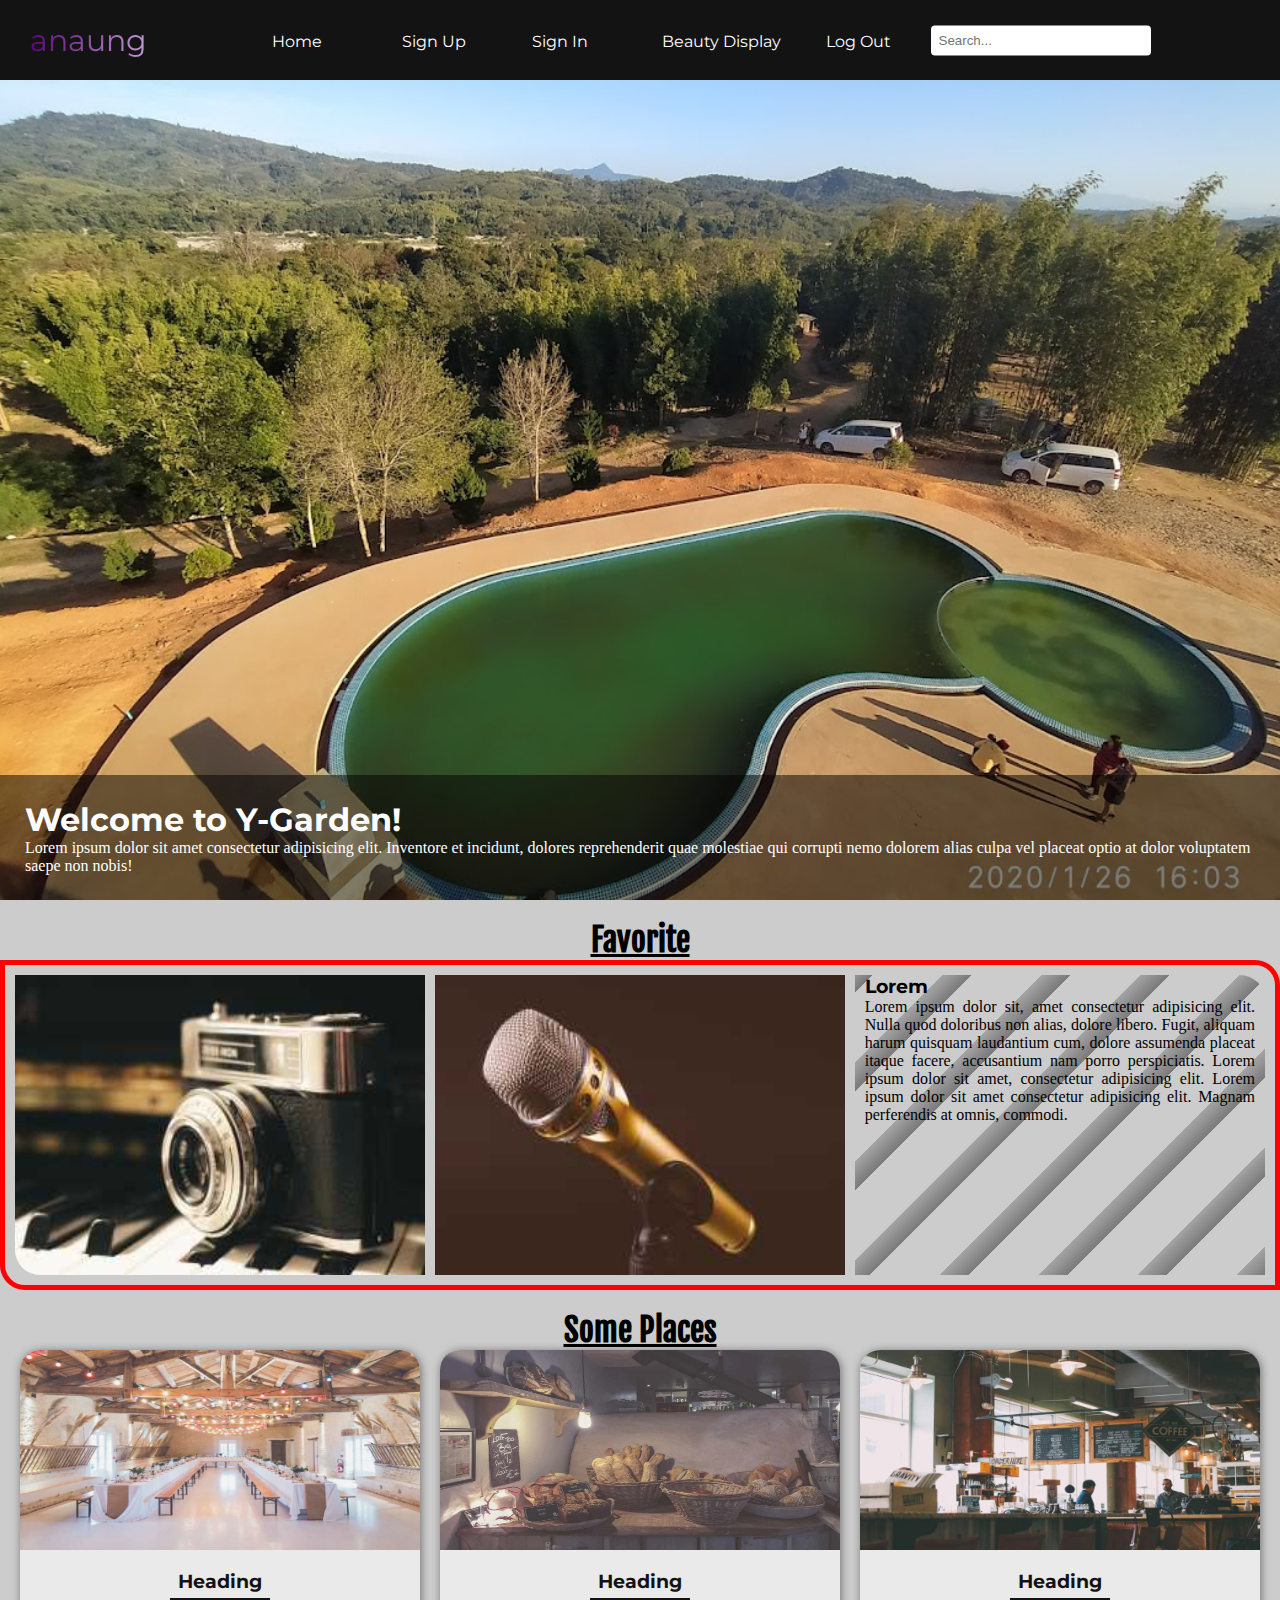
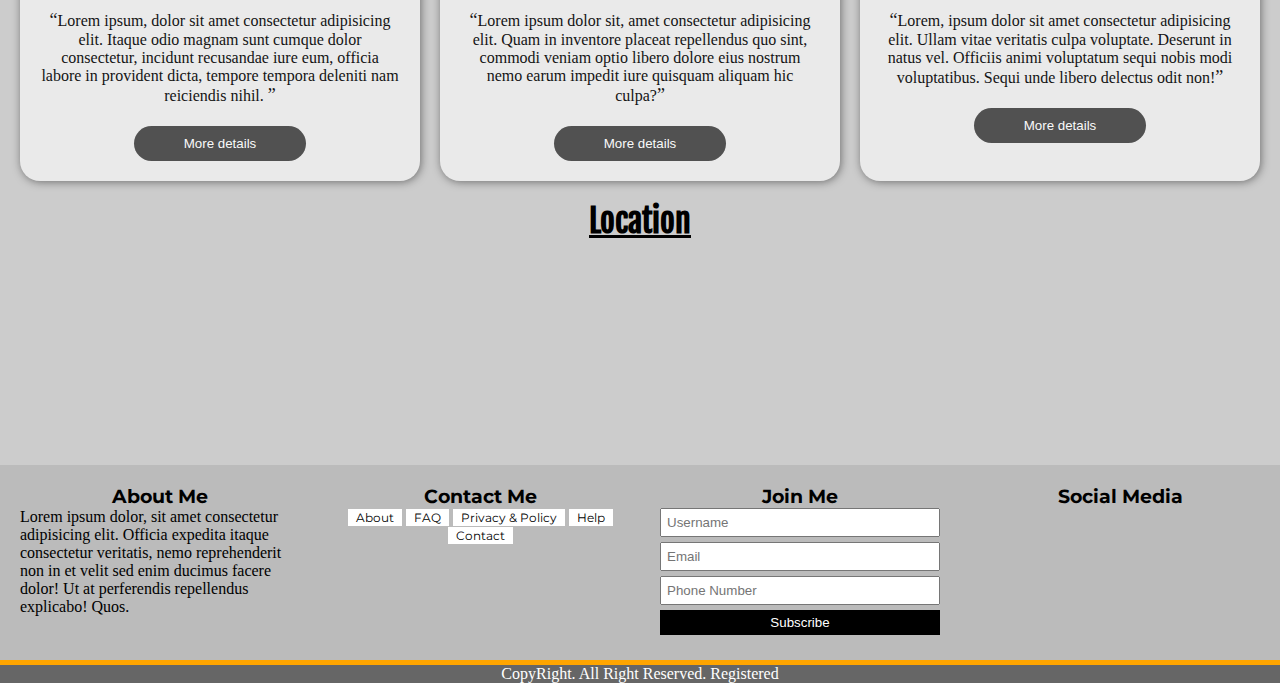
<file: index.html>
<!DOCTYPE html>
<html lang="en">
<head>
    <meta charset="UTF-8">
    <meta http-equiv="X-UA-Compatible" content="IE=edge">
    <meta name="viewport" content="width=device-width, initial-scale=1.0">
    <title>ygarden</title>
    <link rel="stylesheet" href="style.css">
    <link href="https://fonts.googleapis.com/css2?family=Fjalla+One&display=swap" rel="stylesheet">
    <link rel="stylesheet" href="https://use.fontawesome.com/releases/v5.15.4/css/all.css" integrity="sha384-DyZ88mC6Up2uqS4h/KRgHuoeGwBcD4Ng9SiP4dIRy0EXTlnuz47vAwmeGwVChigm" crossorigin="anonymous">
    <link href="https://fonts.googleapis.com/css2?family=Montserrat:wght@300&display=swap" rel="stylesheet">
    <link href="https://fonts.googleapis.com/css2?family=Montserrat:wght@300&display=swap" rel="stylesheet">
    <link rel="stylesheet" href="https://use.fontawesome.com/releases/v5.15.4/css/all.css" integrity="sha384-DyZ88mC6Up2uqS4h/KRgHuoeGwBcD4Ng9SiP4dIRy0EXTlnuz47vAwmeGwVChigm" crossorigin="anonymous"></head>
<body>
<main id="nav_container">
        <div id="nav_content">
            <!-- <div id="logo"> -->
                <a href="https://xanaungwebxat.netlify.app/" id="navbar_logo"><i class="fab fa-xing" style="display: flex; justify-content: center; align-items: center;"></i>anaung</a>
            <!-- </div> -->
            <ul id="list">
                <li class="nav_item">
                    <a class="nav_link" href="https://xanaungwebxat.netlify.app/"><i class="fas fa-home"></i>Home</a>
                </li>
                
                <li class="nav_item">
                    <a class="nav_link" href="staffSignup.php"><i class="fas fa-user-plus"></i>Sign Up</a>
                </li class="nav_item">
    
                <li class="nav_item">
                    <a class="nav_link" href="staffLogin.php"><i class="fas fa-sign-in-alt"></i>Sign In</a>
                </li>
    
                <li class="nav_item">
                    <a class="nav_link" href="productDisplay.php"><i class="fab fa-product-hunt"></i>Beauty Display</a>
                </li>
    
                <li class="nav_item">
                    <a class="nav_link" href="logOut.php"><i class="fas fa-sign-out-alt"></i>Log Out</a>
                </li>

                <li id="search_box" class="nav_item">
                    <div id="search_div">
                        <input class="nav_link" type="text" name="search" id="search" placeholder="Search...">
                        <i class="fas fa-search"></i>
                    </div>
                </li>
            </ul>
        </div>
    </main>

    <!--Hero Section-->
    <div id="main">
            <div id="welcome_section">
                <img src="images/IMG_20200126_160340.jpg" alt="">
                <div>
                    <h1>Welcome to Y-Garden!</h1>
                    <p>Lorem ipsum dolor sit amet consectetur adipisicing elit. Inventore et incidunt, dolores reprehenderit quae molestiae qui corrupti nemo dolorem alias culpa vel placeat optio at dolor voluptatem saepe non nobis!</p>
                </div>
            </div>
    
            <div id="product_section">
                <div id="first_product">
                    <div id="first_product_container">
                        <div class="first_product_box">
                            <img src="images/tech_camera.jpg" style="display: block; width: 100%; margin: auto; border-bottom-left-radius: 25px; height: 100%;">
                        </div>
                        <div class="first_product_box">
                            <img src="images/tech_mic.jpg" style="display: block; width: 100%; margin: auto; height: 100%;">
                        </div>
                        <div id="first_product_content" class="first_product_box">
                            <div id="first_product_content_content">
                                <h3>Lorem</h3>
                                <p>Lorem ipsum dolor sit, amet consectetur adipisicing elit. Nulla quod doloribus non alias, dolore libero. Fugit, aliquam harum quisquam laudantium cum, dolore assumenda placeat itaque facere, accusantium nam porro perspiciatis. Lorem ipsum dolor sit amet, consectetur adipisicing elit. Lorem ipsum dolor sit amet consectetur adipisicing elit. Magnam perferendis at omnis, commodi.</p>
                            </div>
                        </div>
                    </div>
                </div>

                <div id="second_product" class="test">
                    <div id="grid">

                        <div class="grid_box">
                            <div class="grid_box_img">
                                <img src="images/wedding_location.jpg">
                            </div>
                            <div class="grid_box_content">
                                <h3>Heading</h3>
                                <p>Lorem ipsum, dolor sit amet consectetur adipisicing elit. Itaque odio magnam sunt cumque dolor consectetur, incidunt recusandae iure eum, officia labore in provident dicta, tempore tempora deleniti nam reiciendis nihil. </p>
                            </div>
                            <button class="grid_box_btn">More details</button>
                        </div>

                        <div class="grid_box">
                            <div class="grid_box_img">
                                <img src="images/coffeehouse.jpg">
                            </div>
                            <div class="grid_box_content">
                                <h3>Heading</h3>
                                <p>Lorem ipsum dolor sit, amet consectetur adipisicing elit. Quam in inventore placeat repellendus quo sint, commodi veniam optio libero dolore eius nostrum nemo earum impedit iure quisquam aliquam hic culpa?</p>
                            </div>
                            <button class="grid_box_btn">More details</button>
                        </div>

                        <div class="grid_box">
                            <div class="grid_box_img">
                                <img src="images/coffeeshop.jpg">
                            </div>
                            <div class="grid_box_content">
                                <h3>Heading</h3>
                                <p>Lorem, ipsum dolor sit amet consectetur adipisicing elit. Ullam vitae veritatis culpa voluptate. Deserunt in natus vel. Officiis animi voluptatum sequi nobis modi voluptatibus. Sequi unde libero delectus odit non!</p>
                            </div>
                            <button class="grid_box_btn">More details</button>
                        </div>

                    </div>
                </div>

            </div>

            <div id="location_section">
                <div id="location_content">
                    <div class="location_item">
                        <iframe width="400" height="200" src="https://www.youtube.com/embed/cQJKvRYATOM" title="YouTube video player" frameborder="0" allow="accelerometer; autoplay; clipboard-write; encrypted-media; gyroscope; picture-in-picture" allowfullscreen></iframe>
                    </div>
                        
                    <div class="location_item">
                        <iframe src="https://www.google.com/maps/embed?pb=!1m18!1m12!1m3!1d14389.809938825643!2d97.5094785!3d25.6231038!2m3!1f0!2f0!3f0!3m2!1i1024!2i768!4f13.1!3m3!1m2!1s0x373aa39e9f832047%3A0xe2aa2e25d1259ef8!2sY%20Garden!5e0!3m2!1sen!2sid!4v1637845462406!5m2!1sen!2sid" width="400" height="200" style="border:0;" allowfullscreen="" loading="lazy"></iframe>
                    </div>
                </div>
            </div>

    
    </div>

    <div id="detail">
        <div class="detail_box">
            <div class="detail_box_content">
                <h3>About Me</h3>
                <p>Lorem ipsum dolor, sit amet consectetur adipisicing elit. Officia expedita itaque consectetur veritatis, nemo reprehenderit non in et velit sed enim ducimus facere dolor! Ut at perferendis repellendus explicabo! Quos.</p>
            </div>
        </div>
        <div class="detail_box" id="contact">
            <div class="detail_box_content" id="contact_content">
                <h3>Contact Me</h3>
                <ul>
                    <li><a href="#">About</a></li>
                    <li><a href="#">FAQ</a></li>
                    <li><a href="#">Privacy & Policy</a></li>
                    <li><a href="#">Help</a></li>
                    <li><a href="#">Contact</a></li>
                </ul>
            </div>
        </div>
        <div class="detail_box" id="subscr">
            <div class="detail_box_content" id="subscr_content">
                <h3>Join Me</h3>
                <input type="text" name="fname" id="fname" placeholder="Username">
                <input type="email" name="email" id="email" placeholder="Email">
                <input type="text" name="phno" id="phno" placeholder="Phone Number">
                <input type="button" value="Subscribe">
            </div>
        </div>
        <div class="detail_box">
            <div class="detail_box_content" id="soc_content">
                <h3>Social Media</h3>
                <li><a href="https://www.facebook.com/xan.aung.87" target="_blank" style="color: #3b5998;"><i class="fab fa-facebook-square"></i></a></li>
                <li><a href="#" style="color: #8a3ab9;"><i class="fab fa-instagram-square"></i></a></li>
                <li><a href="#" style="color: #0088CC;"><i class="fab fa-telegram"></i></a></li>
            </div>
        </div>
    </div>

    <footer>
        <p>CopyRight. All Right Reserved. Registered</p>
    </footer>

    <script src="waypoint/lib/noframework.waypoints.min.js"></script>
    <script src="https://code.jquery.com/jquery-3.6.0.min.js"></script>
    <script src="app.js"></script>
    
</body>
</html>
</file>
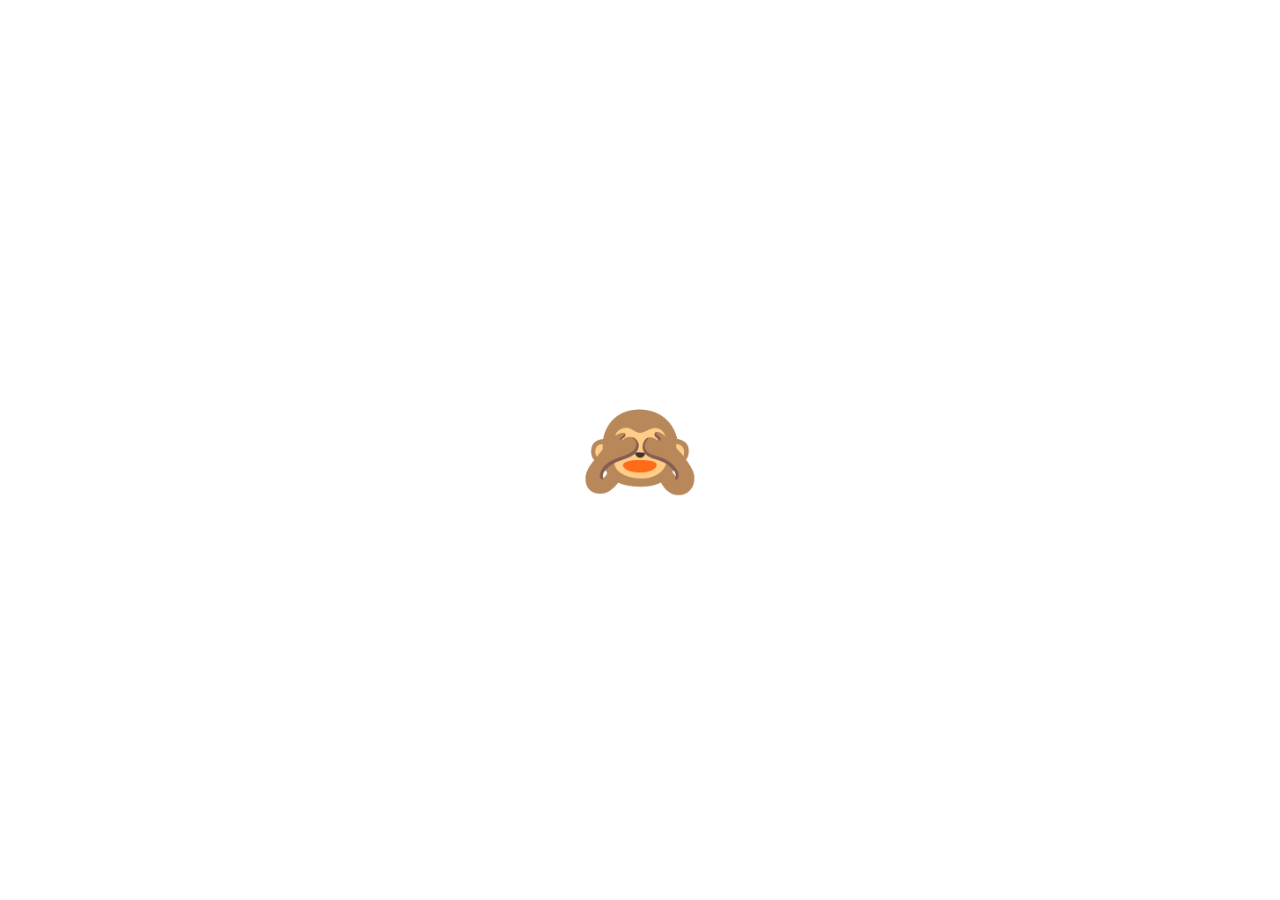
<file: test.html>
<!DOCTYPE html>
<html lang="en">
<head>
    <meta charset="UTF-8">
    <meta http-equiv="X-UA-Compatible" content="IE=edge">
    <meta name="viewport" content="width=device-width, initial-scale=1.0">
    <title>Emoji</title>
    <link rel="stylesheet" href="styles.css">
</head>
<body>
    <div class="emoji closed active">​🙈​</div>
    <div class="emoji open">​🙉​</div>
    <script>
        const closedFace = document.querySelector('.closed');
        const openFace = document.querySelector('.open');

        closedFace.addEventListener('click', () => {
            if(openFace.classList.contains('open')) {
                openFace.classList.add('active');
                closedFace.classList.remove('active');
            }
        });

        openFace.addEventListener('click', () => {
            if(closedFace.classList.contains('closed')) {
                closedFace.classList.add('active');
                openFace.classList.remove('active');
            }
        });
    </script>
</body>
</html>
</file>
<file: style.css>
* {
    margin: 0;
    padding: 0;
    box-sizing: border-box;
}

#first_product::before, #second_product::before, #location_section::before {
    font-family: 'Fjalla One', sans-serif;
}

body {
    background-color: #ccc;
}

h1, h2, h3, h4, h5, h6, a {
    font-family: 'Montserrat', sans-serif;
}

#nav_container {
    position: fixed;
    width: 100%;
    height: 80px;
    background: #131313;
    z-index: 999;
    display: flex;
    align-items: center;
    z-index: 999;
}


#navbar_logo {
    font-size: 1.9rem;
    text-decoration: none;
    color: red;
    background-color: blue;
    background-size: 100%;
    background-image: linear-gradient(to right, #5e057e 0%, #c299d0 100%);
    -webkit-background-clip: text;
    -moz-background-clip: text;
    -webkit-text-fill-color: transparent;
    -moz-text-fill-color: transparent;
    display: flex;
    position: relative;
    right: 100px;
    transition: all .2s ease;
}

#nav_content {
    width: 100%;
    max-width: 1300px;
    height: 100%;
    width: 100%;
    margin: 0 auto;
    padding: 0 25px;
    display: flex;
    justify-content: center;
    align-items: center;
}

#list {
    list-style-type: none;
    padding: 0;
    margin: 0;
    display: flex;
    align-items: center;
    justify-content: space-around;
    height: 50px;
}

#list .nav_item {
    display: inline-block;
    height: 45px;
    min-width: 130px;
}

#list .nav_link {
    display: block;
}

#list a {
    text-decoration: none;
    color: white;
    padding: 10px 20px;
    height: 50px;
    margin-top: 4px;
}

#list i:not(#search_box i) {
    margin-right: 5px;
}

#search_box {
    position: relative;
    height: 50px;
}

#search_box #search_div {
    position: relative;
    height: 100%;
    top: 50%;
    left: 50%;
    transform: translate(-50%, -50%);
}

#search_box #search {
    position: relative;
    display: inline-block;
    border-radius: 4px;
    border: none;
    outline: none;
    height: 30px;
    padding: 8px 35px 8px 8px;
    width: 100%;
    top: 50%;
    left: 50%;
    transform: translate(-50%, -50%);
}

#search_div .fas {
    position: absolute;
    color: red;
    width: 35px;
    text-align: center;
    padding: 4px;
    height: 30px;
    font-size: 1.3rem;
    top: 50%;
    right: 0;
    transform: translate(0, -50%);
    cursor: pointer;
    border-radius: 0 4px 4px 0;
}

#search_div .fas:hover {
    color: black;
    transition: all .4s;
}

#list a:hover {
    color: red;
    transition: all .4s ease-out;
}

#main {
    max-width: 1300px;
    margin: 0 auto;
}

#welcome_section {
    position: relative;
    width: 100%;
    height: 100vh;
    /* max-width: 1300px; */
    margin: 0 auto;
}

#welcome_section img {
    position: relative;
    width: 100%;
    height: 100%;
    background-size: cover;
    max-width: 100%;
    /* filter: grayscale(100%); */
    object-fit: cover;
}

#welcome_section div {
    position: absolute;
    bottom: 0;
    background-color: rgba(0,0,0,0.5);
    color: white;
    padding: 25px;
}

#product_section {
    margin-top: 20px;
}

#first_product::before {
    content: 'Favorite';
    font-size: 2em;
    font-weight: 600;
    display: block;
    text-decoration: underline;
    text-align: center;
}

#first_product_container {
    padding: 10px 10px 10px 0;
}

#product_section #first_product #first_product_container {
    display: flex;
    align-items: center;
    border-radius: 0 25px 0 25px;
    border: 5px solid red;
}

#first_product_container .first_product_box {
    flex: 33.33%;
    max-width: 33.33%;
    margin-left: 10px;
    height: 300px;
}

#first_product_content {
    text-align: justify;
    padding: 0 10px;
    border-top-right-radius: 25px;
    background: repeating-linear-gradient(
      -45deg,
      rgba(0,0,0,0.4) 0px,
      rgba(0,0,0,0.2) 20px,
      #ccc 20px,
      #ccc 70px
    );
    overflow: hidden;
}

#second_product {
    margin-top: 20px;
}

#second_product::before {
    content: 'Some Places';
    font-size: 2em;
    font-weight: 600;
    display: block;
    text-decoration: underline;
    text-align: center;
}

#second_product #grid {
    /* display: grid;
    grid-template-columns: repeat(3, 1fr);
    justify-items: center;
    grid-column-gap: 100px; */
    /* grid-auto-rows: minmax(500px, auto); */

    display: flex;
    justify-content: space-around;
    padding-left: 20px;
}

.grid_box {
    flex: 33.33%;
    max-width: 33.33%;
    border-radius: 20px;
    background-color: #eee;
    box-shadow: 1px 1px 8px rgba(0, 0, 0, 0.5);
    opacity: .9;
    margin-right: 20px;
}

.grid_box_img {
    height: 200px;
    width: 100%;
    border-radius: 20px 20px 0 0;
}

.grid_box_img img {
    display: block;
    width: 100%;
    height: 100%;
    border-radius: inherit;
}

.grid_box_content {
    text-align: center;
    padding: 20px;

}

.grid_box_content p {
    overflow: hidden;
}

.grid_box_content p::before {
    content: open-quote;
    font-size: 18px;
}

.grid_box_content p::after {
    content: close-quote;
    font-size: 18px;
}

.grid_box_content h3::after {
    content: "";
    height: 2px;
    width: 100px;
    margin: 5px auto 10px;
    background-color: black;
    display: block;
}

.grid_box_btn {
    color: white;
    background-color: #444;
    border: none;
    outline: none;
    display: block;
    margin-right: auto;
    margin-left: auto;
    margin-bottom: 20px;
    padding: 10px 50px;
    border-radius: 25px;
    cursor: pointer;
}

.grid_box_btn:hover {
    background-color: black;
    color: white;
    transition: all .35s ease;
}

.grid_box:hover {
    opacity: 1;
    box-shadow: 0 5px 15px 0 rgba(0, 0, 0, .8);
    transform: translateY(-2px);
    transition: .2s ease-in-out;
}

#location_section {
    margin-top: 20px;
}

#location_section::before {
    content: 'Location';
    font-size: 2em;
    font-weight: 600;
    display: block;
    text-decoration: underline;
    text-align: center;

}

#location_content {
    display: flex;
    justify-content: center;
}

#detail {
    display: flex;
    background-color: #bbb;
    margin-top: 20px;
}

#detail .detail_box {
    flex: 25%;
    max-width: 25%;
    padding: 20px;
}

.detail_box_content h3 {
    text-align: center;
}

#contact #contact_content {
    text-align: center;
}

#contact #contact_content ul {
    list-style-type: none;
    margin: 0;
    padding: 0;
}

#contact_content li {
    display: inline-block;
}

#contact_content a {
    display: block;
    color: black;
    text-decoration: none;
    background-color: white;
    padding: 1px 8px;
    font-size: 12px;
}

#contact_content a:hover {
    background-color: gray;
    color: white;
    transition: .3s ease;
}

#subscr #subscr_content input {
    display: block;
    margin-right: auto;
    margin-left: auto;
    width: 100%;
    margin-bottom: 5px;
    padding: 5px;
}

#subscr #subscr_content input[type='button'] {
    background-color: black;
    color: white;
    border: none;
    outline: none;
    cursor: pointer;
}

#subscr #subscr_content input[type='button']:hover {
    background-color: gray;
}

#soc_content {
    text-align: center;
}

#soc_content li {
    list-style-type: none;
    display: inline-block;
    margin: 5px;
}

#soc_content li a {
    font-size: 1.8rem;
}

#soc_content li:hover i {
    color: gray;
}

footer {
    border-top: 5px solid orange;
    text-align: center;
    background-color: #666;
    color: white;
}

@media screen and (max-width: 922px) {
    /* #second_product #grid {
        display: grid;
        grid-template-columns: 1fr;
    } */

    #detail {
        flex-wrap: wrap;
        display: flex;
    }

    #detail .detail_box {
        flex: 50%;
        max-width: 50%;
    }
}

@media screen and (max-width: 1250px) {
    #navbar_logo {
        right: 20px;
    }
}

@media screen and (max-width: 800px) {
    #product_section #first_product #first_product_container {
        display: flex;
        flex-wrap: wrap;
    }

    #first_product_container .first_product_box {
        flex: 100%;
        max-width: 100%;
        /* margin-left: 10px; */
        height: 300px;
    }

    #second_product #grid {
        display: flex;
        flex-wrap: wrap;
    }

    .grid_box {
       flex: 100%;
        max-width: 70%;
        margin-bottom: 20px;
    }


}

@media screen and (max-width: 720px) {
    #location_content {
        display: flex;
        flex-wrap: wrap;
    }
    
    #detail {
        flex-wrap: wrap;
        display: flex;
    }

    #detail .detail_box {
        flex: 100%;
        max-width: 100%;
    }
}

.redcolor {
    background-color: red !important;
}
</file>
<file: styles.css>
* {
    box-sizing: border-box;
    padding: 0;
    margin: 0;
}

body {
    display: flex;
    flex-direction: column;
    justify-content: center;
    align-items: center;
    height: 100vh;
}

.emoji {
    font-size: 6rem;
    cursor: pointer;
    user-select: none;
}

.closed {
    display: none;
}

.open {
    display: none;
}

.active {
    display: block;
}
</file>
